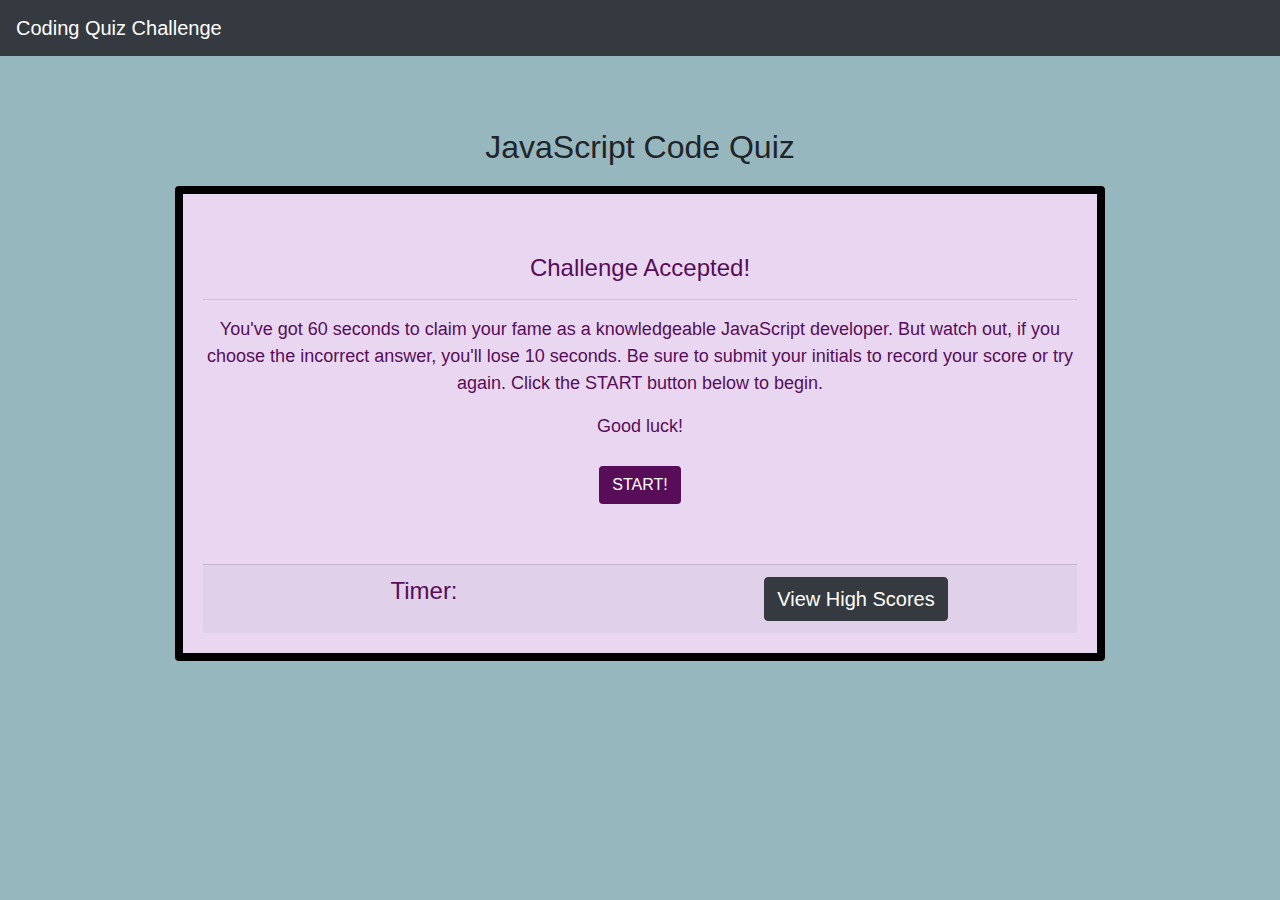
<file: index.html>
<!DOCTYPE html>
<html lang="en">

<head>
    <meta charset="UTF-8">
    <meta name="viewport" content="width=device-width, initial-scale=1.0">
    <meta http-equiv="X-UA-Compatible" content="ie=edge" />
    <title>Code Quiz</title>
    <link rel="stylesheet" href="https://stackpath.bootstrapcdn.com/bootstrap/4.3.1/css/bootstrap.min.css"
        integrity="sha384-ggOyR0iXCbMQv3Xipma34MD+dH/1fQ784/j6cY/iJTQUOhcWr7x9JvoRxT2MZw1T" crossorigin="anonymous">
    <link rel="stylesheet" href="style.css">
</head>

<body>
    <nav class="navbar navbar-dark bg-dark">
        <span class="navbar-brand mb-0 h1">Coding Quiz Challenge</span>
    </nav>

    <div class="container">
        <header>
            <h2>JavaScript Code Quiz</h2>
        </header>
        <div class="card">
            <div id="intro">
                <h4>Challenge Accepted!</h4>
                <hr>
                <p>You've got 60 seconds to claim your fame as a knowledgeable JavaScript developer. But watch out,
                    if you choose the incorrect answer, you'll lose 10
                    seconds.
                    Be sure to submit your initials to record your score or try again.
                    Click the START button below to begin. </p>
                <p>Good luck!</p>
                <div><button class="btn" id="start-button">START!</button></div>
            </div>

            <div id="quiz-container" class="card-body">
                <div id="quiz-content" style="display: none;">
                    <div id="question">
                        <p>" "</p>
                    </div>
                    <!--Multiple choice button selectors -->
                    <div class="choices">

                        <button type="button" class="btn btn-info choice" onclick="buttonFunction('choiceA')"
                            id="choiceA"></button> <br>

                        <button type="button" class="btn btn-info choice" onclick="buttonFunction('choiceB')"
                            id="choiceB"></button> <br>

                        <button type="button" class="btn btn-info choice" onclick="buttonFunction('choiceC')"
                            id="choiceC"></button> <br>
                    </div>

                    <!-- Right or Wrong Confirmation -->
                    <hr>
                    <div id="quizMessage">
                    </div>
                </div>

                <!-- The results page with scores and initial input field. -->
                <div id="results" style="display: none;">
                    <h2>The Results are In!</h2>
                    <form method="POST">
                        <!-- Display the final score -->
                        <div id="score-form">
                            <label class="scoreCount" for="scoreCount">Your Final Score:&nbsp;</label><span
                                id="scoreCount"></span>
                            <br>

                            <!-- Enter initials to record score -->
                            <input type="text" placeholder="Enter Initials" name="name-text" id="name-text" />
                            <button class="btn btn-info" id="submit">Record Your Score</button>
                        </div>
                        <hr>

                        <!-- Display scores, clear scores or play again -->
                        <div id="resultsScore">
                            <form class="mx-auto" id="score-formR" method="POST">
                                <h4>High Scores</h4>
                            </form>
                            <ul id="score-list"></ul>
                            <button class="btn btn-info" id="clearScores">Clear Scores</button>
                            <a href="index.html" class="btn" id="play-again">Play Again</a>
                        </div>
                    </form>
                </div>

                <div class="card-footer navbar-fixed-bottom" id="card-footer">
                    <div class="row">
                        <div class="col-md-6">
                            <h4><span id="timer">Timer: </span><span id="timeShow"></span></h4>
                        </div>
                        <div class="col-md-6">
                            <a href="#score-form" class="score-link btn btn-dark" id="view">View High Scores</a>
                        </div>
                    </div>
                </div>
            </div>
        </div>
    </div>

    <script src="https://code.jquery.com/jquery-3.3.1.slim.min.js"
        integrity="sha384-q8i/X+965DzO0rT7abK41JStQIAqVgRVzpbzo5smXKp4YfRvH+8abtTE1Pi6jizo"
        crossorigin="anonymous"></script>
    <script src="https://cdnjs.cloudflare.com/ajax/libs/popper.js/1.14.7/umd/popper.min.js"
        integrity="sha384-UO2eT0CpHqdSJQ6hJty5KVphtPhzWj9WO1clHTMGa3JDZwrnQq4sF86dIHNDz0W1"
        crossorigin="anonymous"></script>
    <script src="https://stackpath.bootstrapcdn.com/bootstrap/4.3.1/js/bootstrap.min.js"
        integrity="sha384-JjSmVgyd0p3pXB1rRibZUAYoIIy6OrQ6VrjIEaFf/nJGzIxFDsf4x0xIM+B07jRM"
        crossorigin="anonymous"></script>
    <script src="script.js"></script>

</body>

</html>
</file>
<file: style.css>
body {
    background-color:#96b7bd;
    font-size: 20px;
}

.container { 
    height: 450px;
    margin-top: 40px;
    border-radius: 6px; 
    width: 75%;
    text-align: center;
    padding-top: 30px;
}

.card {
    padding-top: 30px;
    background-color: rgb(233, 215, 241);
    border: 8px solid black;
    text-align: center;
    color: rgb(88, 13, 88);
}

#intro {
    color: rgb(88, 13, 88);
    font-size: large;
    text-align: center;
    padding-top: 30px;
    padding-right: 20px;
    padding-left: 20px;
    padding-bottom: 30px;
    margin: auto;
}

#start-button {
    background-color: rgb(88, 13, 88);
    color: white;
}

.footer {
    position: fixed;
    left: 0;
    bottom: 0;
    top: 50;
    width: 100%;
    margin-top: 50px;
    padding-top: 10px;
}

h2 {
    text-align: center;
    margin: auto;
    padding-top: 2px;
    padding-bottom: 20px;
}

#quiz-message {
    padding-top: 0px;
}

#score-list {
    margin: auto;
}

ul {
    width: 200px;
    list-style-type: square;
    text-align: left;
}

#view {
    font-size: 1em;
    color: white;
    text-decoration: none;
}

.choices {
    margin-bottom: 5em;
}

button {
    margin: 10px;
    padding-top: 5px;
    padding-bottom: 5px;
}

.scoreCount {
font-size: 25px;
margin-top: 20px;
}

#play-again {
    background-color: #17a2b8;
    color: white;
}
#play-again:hover {
    background-color: #0f7383;
}

#results {
    margin-top: 20px;
    margin-bottom: 20px;
}
</file>
